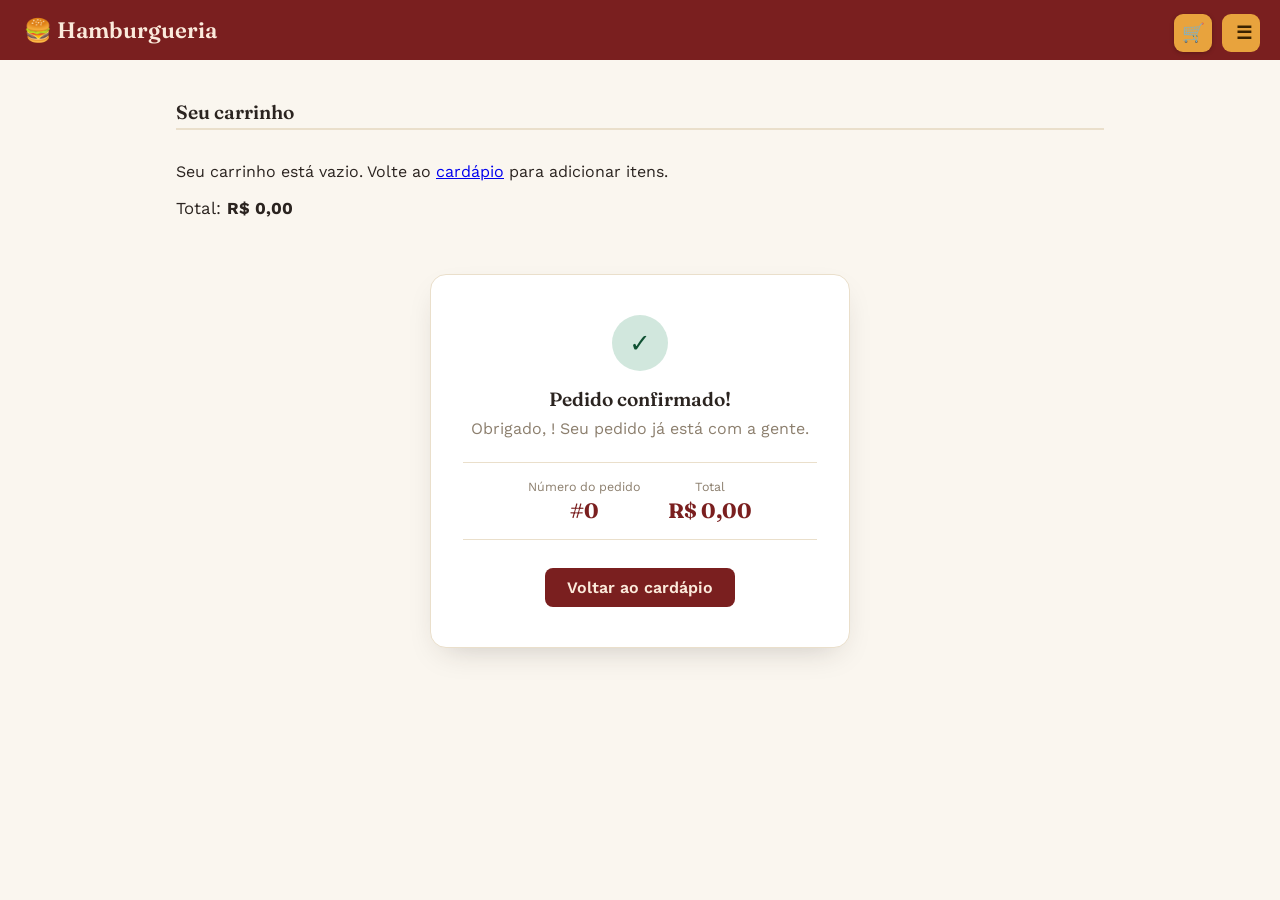
<file: frontend/carrinho.html>
<!doctype html>
<html lang="pt-br">
<head>
  <meta charset="utf-8" />
  <meta name="viewport" content="width=device-width, initial-scale=1" />
  <title>Hamburgueria — Carrinho</title>
  <link rel="preconnect" href="https://fonts.googleapis.com">
  <link rel="stylesheet" href="https://fonts.googleapis.com/css2?family=Fraunces:wght@500;600&family=Work+Sans:wght@400;500;600&display=swap">
  <link rel="stylesheet" href="styles.css" />
</head>
<body>
  <header>
    <h1>🍔 Hamburgueria</h1>
    <a href="/carrinho.html" class="cart-link active" id="link-carrinho" aria-label="Ver carrinho">
      🛒 <span id="carrinho-contador" class="cart-badge" hidden>0</span>
    </a>
    <button class="hamb-btn" id="btn-menu" aria-label="Abrir menu" aria-expanded="false">☰</button>
    <nav class="hamb-menu" id="menu-nav" hidden>
      <a href="/">Cardápio</a>
      <a href="/carrinho.html" class="active">Carrinho</a>
      <a href="/login.html">Área do Funcionário</a>
    </nav>
  </header>

  <div id="aviso" class="aviso" hidden></div>

  <main>
    <section id="secao-carrinho">
      <h2>Seu carrinho</h2>
      <ul id="itens-carrinho" class="lista-carrinho"></ul>
      <p id="carrinho-vazio" hidden>Seu carrinho está vazio. Volte ao <a href="/">cardápio</a> para adicionar itens.</p>
      <p class="total">Total: <strong id="carrinho-total">R$ 0,00</strong></p>
    </section>

    <section id="secao-finalizar">
      <h2>Finalizar pedido</h2>
      <form id="form-finalizar">
        <label>Seu nome
          <input type="text" id="cliente_nome" maxlength="80" required />
        </label>
        <label>Observação
          <input type="text" id="observacao" maxlength="255" />
        </label>
        <div class="acoes">
          <button type="submit" id="btn-finalizar">Finalizar Pedido</button>
        </div>
      </form>
    </section>

    <section id="secao-confirmacao" class="confirmacao" hidden>
      <div class="confirmacao-card">
        <div class="confirmacao-icone">✓</div>
        <h2>Pedido confirmado!</h2>
        <p class="confirmacao-sub">Obrigado, <span id="confirmacao-nome"></span>! Seu pedido já está com a gente.</p>
        <div class="confirmacao-resumo">
          <div>
            <small>Número do pedido</small>
            <strong id="confirmacao-numero">#0</strong>
          </div>
          <div>
            <small>Total</small>
            <strong id="confirmacao-total">R$ 0,00</strong>
          </div>
        </div>
        <a href="/" class="confirmacao-voltar">Voltar ao cardápio</a>
      </div>
    </section>
  </main>

  <script src="carrinho.js"></script>
</body>
</html>
</file>
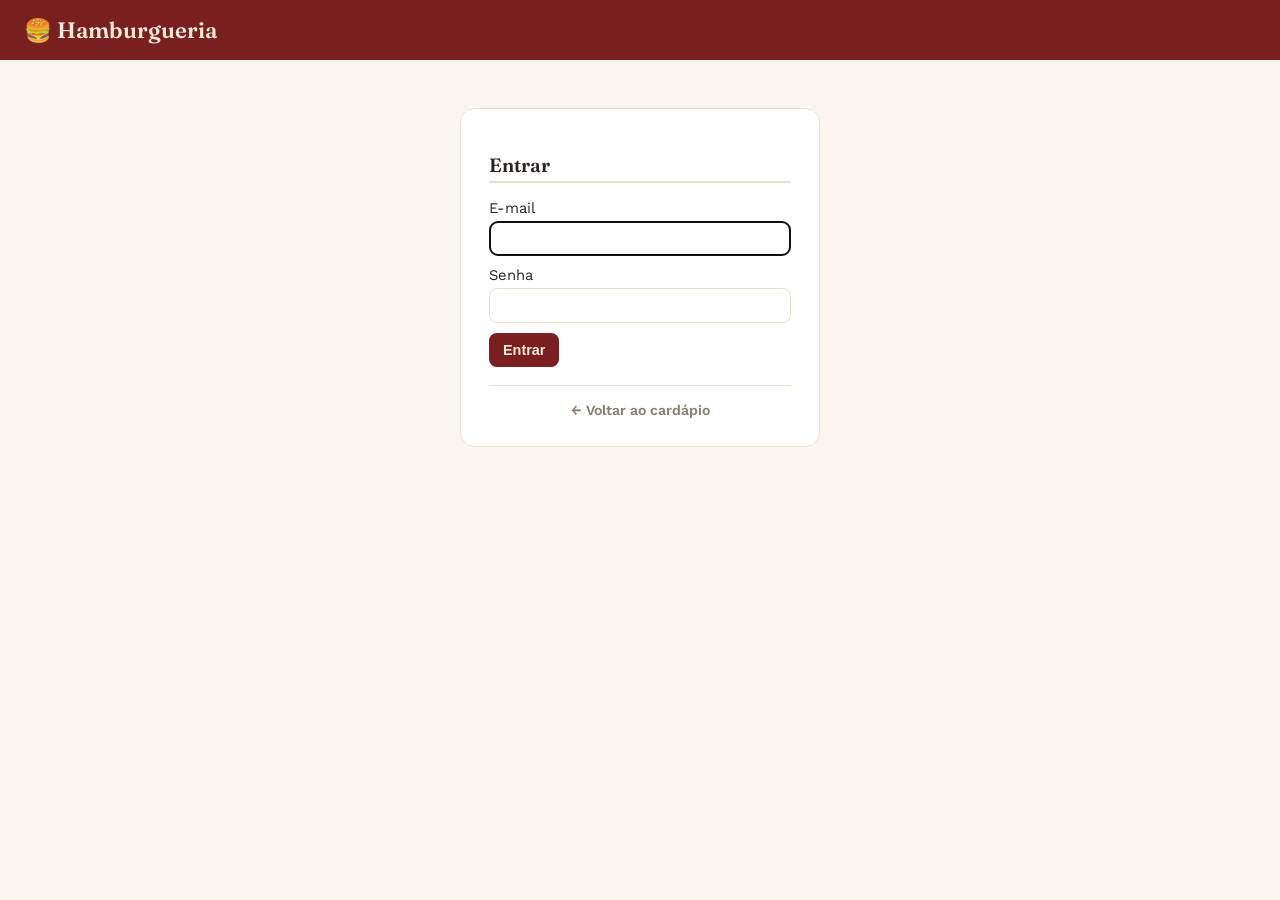
<file: frontend/login.html>
<!doctype html>
<html lang="pt-br">
<head>
  <meta charset="utf-8" />
  <meta name="viewport" content="width=device-width, initial-scale=1" />
  <title>Hamburgueria — Entrar</title>
  <link rel="preconnect" href="https://fonts.googleapis.com">
  <link rel="stylesheet" href="https://fonts.googleapis.com/css2?family=Fraunces:wght@500;600&family=Work+Sans:wght@400;500;600&display=swap">
  <link rel="stylesheet" href="styles.css" />
</head>
<body>
  <header>
    <h1>🍔 Hamburgueria</h1>
  </header>

  <div id="aviso" class="aviso" hidden></div>

  <main class="login-main">
    <section class="login-box">
      <h2>Entrar</h2>
      <form id="form-login">
        <label>E-mail
          <input type="email" id="email" required autofocus />
        </label>
        <label>Senha
          <input type="password" id="senha" required />
        </label>
        <div class="acoes">
          <button type="submit">Entrar</button>
        </div>
      </form>
      <a href="/" class="login-voltar">← Voltar ao cardápio</a>
    </section>
  </main>

  <script src="login.js"></script>
</body>
</html>
</file>
<file: frontend/styles.css>
* { box-sizing: border-box; }

:root {
  --bg: #FAF6EF;
  --surface: #FFFFFF;
  --ink: #2B2420;
  --muted: #8C7F6E;
  --line: #EADFCB;
  --header: #7A1F1F;
  --header-ink: #FBEADB;
  --accent: #E8A33D;
  --accent-ink: #3A2200;
}

body {
  margin: 0;
  font-family: "Work Sans", system-ui, -apple-system, Segoe UI, Roboto, sans-serif;
  color: var(--ink);
  background: var(--bg);
}

h1, h2, h3 {
  font-family: "Fraunces", Georgia, serif;
  font-weight: 600;
}

header {
  background: var(--header);
  color: var(--header-ink);
  padding: 16px 24px;
  position: relative;
}
header h1 { margin: 0; font-size: 1.4rem; padding-right: 110px; }

.hamb-btn {
  position: absolute;
  top: 14px;
  right: 20px;
  background: var(--accent);
  color: var(--accent-ink);
  border: 0;
  width: 38px;
  height: 38px;
  border-radius: 9px;
  font-size: 1.1rem;
  cursor: pointer;
}

.cart-link {
  position: absolute;
  top: 14px;
  right: 68px;
  display: inline-flex;
  align-items: center;
  gap: 4px;
  background: var(--surface);
  color: var(--header);
  border-radius: 9px;
  width: 38px;
  height: 38px;
  justify-content: center;
  font-size: 1.15rem;
  text-decoration: none;
  box-shadow: 0 1px 4px rgba(0, 0, 0, 0.25);
}
.cart-link.active,
.cart-link:hover { background: var(--accent); }
.cart-badge {
  position: absolute;
  top: -6px;
  right: -6px;
  background: var(--accent);
  color: var(--accent-ink);
  border: 2px solid var(--header);
  font-size: 0.68rem;
  font-weight: 700;
  min-width: 18px;
  line-height: 1.3;
  text-align: center;
  border-radius: 999px;
  padding: 0 4px;
}

.toast {
  position: fixed;
  bottom: 24px;
  left: 50%;
  transform: translateX(-50%) translateY(10px);
  background: var(--accent);
  color: var(--accent-ink);
  padding: 10px 18px;
  border-radius: 999px;
  font-size: 0.9rem;
  font-weight: 600;
  box-shadow: 0 10px 28px -8px rgba(0, 0, 0, 0.4);
  opacity: 0;
  transition: opacity 0.2s ease, transform 0.2s ease;
  z-index: 30;
}
.toast.mostrar {
  opacity: 1;
  transform: translateX(-50%) translateY(0);
}

.hamb-menu {
  position: absolute;
  top: 60px;
  right: 20px;
  background: var(--surface);
  border-radius: 10px;
  border: 1px solid var(--line);
  box-shadow: 0 10px 28px -10px rgba(50, 20, 0, 0.35);
  padding: 8px;
  display: flex;
  flex-direction: column;
  min-width: 170px;
  z-index: 20;
}
.hamb-menu[hidden] { display: none; }
.hamb-menu a {
  padding: 9px 12px;
  border-radius: 7px;
  font-size: 0.9rem;
  color: var(--ink);
  text-decoration: none;
  font-weight: 500;
}
.hamb-menu a.active { font-weight: 700; color: var(--header); }
.hamb-menu a:hover { background: #F6F1E6; }

main {
  max-width: 960px;
  margin: 0 auto;
  padding: 24px 16px;
  display: grid;
  gap: 32px;
}
h2 { border-bottom: 2px solid var(--line); padding-bottom: 4px; font-size: 1.2rem; }

.categoria-tabs {
  display: flex;
  gap: 4px;
  overflow-x: auto;
  margin: 10px 0 16px;
  border-bottom: 1px solid var(--line);
}
.categoria-tab {
  background: transparent;
  color: var(--muted);
  border: 0;
  border-radius: 0;
  padding: 8px 14px 10px;
  font-weight: 600;
  white-space: nowrap;
  border-bottom: 3px solid transparent;
  margin-bottom: -1px;
}
.categoria-tab:hover { color: var(--ink); }
.categoria-tab.ativa {
  color: var(--ink);
  border-bottom-color: var(--accent);
}

#secao-ofertas {
  padding: 20px 24px 0;
}
#secao-ofertas h2 {
  max-width: 1600px;
  margin: 0 auto;
}
.carrossel {
  position: relative;
  overflow: hidden;
  border-radius: 14px;
  background: var(--surface);
  border: 1px solid var(--line);
  max-width: 1600px;
  margin: 10px auto 20px;
}
.carrossel-trilha {
  display: flex;
  transition: transform 0.4s ease;
}
.carrossel-slide {
  min-width: 100%;
  min-height: 380px;
  display: flex;
  align-items: flex-end;
  background-size: cover;
  background-position: center;
}
.carrossel-info {
  display: flex;
  flex-direction: column;
  gap: 8px;
  align-items: flex-start;
  padding: 28px 40px;
  color: #fff;
}
.carrossel-info strong {
  font-size: 1.9rem;
  text-shadow: 0 2px 10px rgba(0, 0, 0, 0.45);
}
.carrossel-info .preco-riscado { color: rgba(255, 255, 255, 0.75); font-size: 1.05rem; }
.carrossel-info .preco { color: #fff; font-size: 1.4rem; }
.carrossel-info button { background: var(--accent); color: var(--accent-ink); }
.carrossel-seta {
  position: absolute;
  top: 50%;
  transform: translateY(-50%);
  background: var(--surface);
  border: 1px solid var(--line);
  color: var(--ink);
  width: 32px;
  height: 32px;
  border-radius: 50%;
  font-size: 1.2rem;
  line-height: 1;
  padding: 0;
  cursor: pointer;
  z-index: 2;
}
.carrossel-anterior { left: 8px; }
.carrossel-proxima { right: 8px; }
.carrossel-dots {
  display: flex;
  justify-content: center;
  gap: 6px;
  padding: 0 0 12px;
}
.carrossel-dot {
  width: 8px;
  height: 8px;
  border-radius: 50%;
  background: var(--line);
  border: 0;
  padding: 0;
  cursor: pointer;
}
.carrossel-dot.ativa, .carrossel-dot.ativo { background: var(--accent); }

.card-img-wrap { position: relative; }
.badge-oferta {
  position: absolute;
  top: 8px;
  left: 8px;
  background: var(--accent);
  color: var(--accent-ink);
  font-size: 0.72rem;
  font-weight: 700;
  padding: 3px 9px;
  border-radius: 6px;
  letter-spacing: 0.02em;
}
.preco-riscado {
  text-decoration: line-through;
  color: var(--muted);
  font-weight: 500;
  margin-right: 6px;
}

.cards {
  display: grid;
  grid-template-columns: repeat(auto-fill, minmax(220px, 1fr));
  align-items: stretch;
  gap: 16px;
}
.card {
  background: var(--surface);
  border: 1px solid var(--line);
  border-radius: 14px;
  overflow: hidden;
  display: flex;
  flex-direction: column;
  box-shadow: 0 2px 8px rgba(43, 36, 32, 0.08);
  transition: transform 0.15s ease, box-shadow 0.15s ease;
}
.card:hover, .card:focus-within {
  transform: translateY(-4px) scale(1.035);
  box-shadow: 0 10px 22px rgba(43, 36, 32, 0.18);
  z-index: 1;
}
.card-body {
  padding: 10px 12px 12px;
  display: flex;
  flex-direction: column;
  flex: 1;
  gap: 6px;
}
.card-body strong { font-size: 1.05rem; }
.card small { color: var(--muted); }
.card .preco { font-weight: 700; color: var(--header); }
.card button { margin-top: auto; }

button {
  background: var(--header);
  color: var(--header-ink);
  border: 0;
  border-radius: 8px;
  padding: 9px 14px;
  cursor: pointer;
  font-size: 0.9rem;
  font-weight: 600;
}
button.secundario { background: #6c757d; }
button.perigo { background: #8a1c10; }

form label { display: block; margin-bottom: 10px; font-size: 0.92rem; }
form input {
  display: block;
  width: 100%;
  padding: 9px 10px;
  margin-top: 4px;
  border: 1px solid var(--line);
  border-radius: 8px;
  font-family: inherit;
}
input[type="checkbox"] {
  display: inline-block;
  width: auto;
  margin-right: 6px;
}

#carrinho { list-style: none; padding: 0; display: grid; gap: 6px; }
#carrinho li {
  display: flex;
  align-items: center;
  gap: 8px;
  background: var(--surface);
  border: 1px solid var(--line);
  border-radius: 8px;
  padding: 6px 10px;
}
#carrinho li span { flex: 1; }
#carrinho li input { width: 64px; }

.lista-carrinho { list-style: none; padding: 0; display: grid; gap: 8px; margin: 12px 0; }
.lista-carrinho li {
  display: flex;
  align-items: center;
  gap: 10px;
  background: var(--surface);
  border: 1px solid var(--line);
  border-radius: 8px;
  padding: 8px 12px;
}
.lista-carrinho li span:first-child { flex: 1; }
.lista-carrinho li input { width: 64px; margin: 0; }
.lista-carrinho .subtotal { font-weight: 600; min-width: 90px; text-align: right; }
.total { font-size: 1.05rem; }

.confirmacao { display: flex; justify-content: center; padding-top: 8px; }
.confirmacao-card {
  background: var(--surface);
  border: 1px solid var(--line);
  border-radius: 16px;
  padding: 40px 32px;
  max-width: 420px;
  width: 100%;
  text-align: center;
  box-shadow: 0 12px 32px -14px rgba(43, 36, 32, 0.25);
}
.confirmacao-icone {
  width: 56px;
  height: 56px;
  margin: 0 auto 16px;
  border-radius: 50%;
  background: #d1e7dd;
  color: #0f5132;
  display: flex;
  align-items: center;
  justify-content: center;
  font-size: 1.6rem;
  font-weight: 700;
}
.confirmacao-card h2 { border-bottom: 0; padding-bottom: 0; margin: 0 0 8px; }
.confirmacao-sub { color: var(--muted); margin: 0 0 24px; }
.confirmacao-resumo {
  display: flex;
  justify-content: center;
  gap: 28px;
  margin: 0 0 28px;
  padding: 16px 0;
  border-top: 1px solid var(--line);
  border-bottom: 1px solid var(--line);
}
.confirmacao-resumo div { display: flex; flex-direction: column; gap: 4px; }
.confirmacao-resumo small { color: var(--muted); font-size: 0.78rem; }
.confirmacao-resumo strong {
  font-family: "Fraunces", serif;
  font-size: 1.3rem;
  color: var(--header);
  font-variant-numeric: tabular-nums;
}
.confirmacao-voltar {
  display: inline-block;
  background: var(--header);
  color: var(--header-ink);
  border-radius: 8px;
  padding: 10px 22px;
  font-weight: 600;
  text-decoration: none;
}
.confirmacao-voltar:hover { opacity: 0.92; }

table { width: 100%; border-collapse: collapse; background: var(--surface); border-radius: 10px; overflow: hidden; }
th, td { border: 1px solid var(--line); padding: 9px 10px; text-align: left; font-size: 0.9rem; }
th { background: #F6F0E2; font-family: "Fraunces", serif; font-weight: 600; }

.acoes { display: flex; gap: 8px; }

.aviso {
  max-width: 960px;
  margin: 12px auto 0;
  padding: 10px 16px;
  border-radius: 8px;
}
.aviso.erro { background: #f8d7da; color: #842029; }
.aviso.ok { background: #d1e7dd; color: #0f5132; }
.detalhe-itens { background: #FBF3E3; }

@media (max-width: 600px) {
  table, thead, tbody, th, td, tr { display: block; }
  thead { display: none; }
  td { border: 0; border-bottom: 1px solid var(--line); }
  .carrossel-slide { min-height: 260px; }
  .carrossel-info { padding: 18px 20px; }
  .carrossel-info strong { font-size: 1.4rem; }
  #secao-ofertas { padding: 16px 16px 0; }
}

.card-img {
  width: 100%;
  aspect-ratio: 4 / 3;
  object-fit: cover;
  display: block;
  background: #F6F0E2;
}
.thumb {
  width: 44px;
  height: 44px;
  object-fit: cover;
  border-radius: 6px;
  background: #F6F0E2;
  display: block;
}
.preview-img {
  max-width: 160px;
  max-height: 120px;
  object-fit: cover;
  border-radius: 8px;
  border: 1px solid var(--line);
  margin-top: 6px;
}

.login-main {
  display: flex;
  justify-content: center;
  padding: 48px 16px;
}
.login-box {
  background: var(--surface);
  border: 1px solid var(--line);
  border-radius: 14px;
  padding: 28px;
  width: 100%;
  max-width: 360px;
}
.login-voltar {
  display: block;
  text-align: center;
  margin-top: 18px;
  padding-top: 16px;
  border-top: 1px solid var(--line);
  color: var(--muted);
  font-size: 0.88rem;
  font-weight: 600;
  text-decoration: none;
}
.login-voltar:hover { color: var(--header); }
.menu-usuario {
  border-top: 1px solid var(--line);
  margin-top: 6px;
  padding-top: 10px;
  display: flex;
  flex-direction: column;
  gap: 6px;
}
#usuario-nome {
  font-size: 0.85rem;
  color: var(--muted);
  padding: 0 12px;
}

.cards-resumo {
  display: grid;
  grid-template-columns: repeat(auto-fit, minmax(160px, 1fr));
  gap: 12px;
}
.card-resumo {
  background: var(--surface);
  border: 1px solid var(--line);
  border-radius: 12px;
  padding: 14px 16px;
  display: flex;
  flex-direction: column;
  gap: 4px;
}
.card-resumo small { color: var(--muted); }
.card-resumo strong { font-size: 1.5rem; font-family: "Fraunces", serif; }

#secao-graficos canvas { max-width: 100%; margin-bottom: 24px; }

.grafico-dark-card {
  background: linear-gradient(160deg, #241c2e, #140f1c);
  border-radius: 18px;
  padding: 24px 24px 16px;
  margin-bottom: 8px;
  box-shadow: 0 16px 40px -18px rgba(0, 0, 0, 0.6);
}
.grafico-dark-card h2 {
  border-bottom: 0;
  padding-bottom: 0;
  margin: 0;
  color: #fff;
  font-size: 1.15rem;
}
.grafico-dark-card small { color: #b8aec4; display: block; margin-top: 4px; }
.grafico-dark-card canvas { margin: 20px 0 4px; }

#form-filtro, #form-busca {
  display: flex;
  gap: 12px;
  align-items: flex-end;
  flex-wrap: wrap;
  margin: 10px 0 16px;
}
#form-filtro label, #form-busca label { margin-bottom: 0; }
</file>
